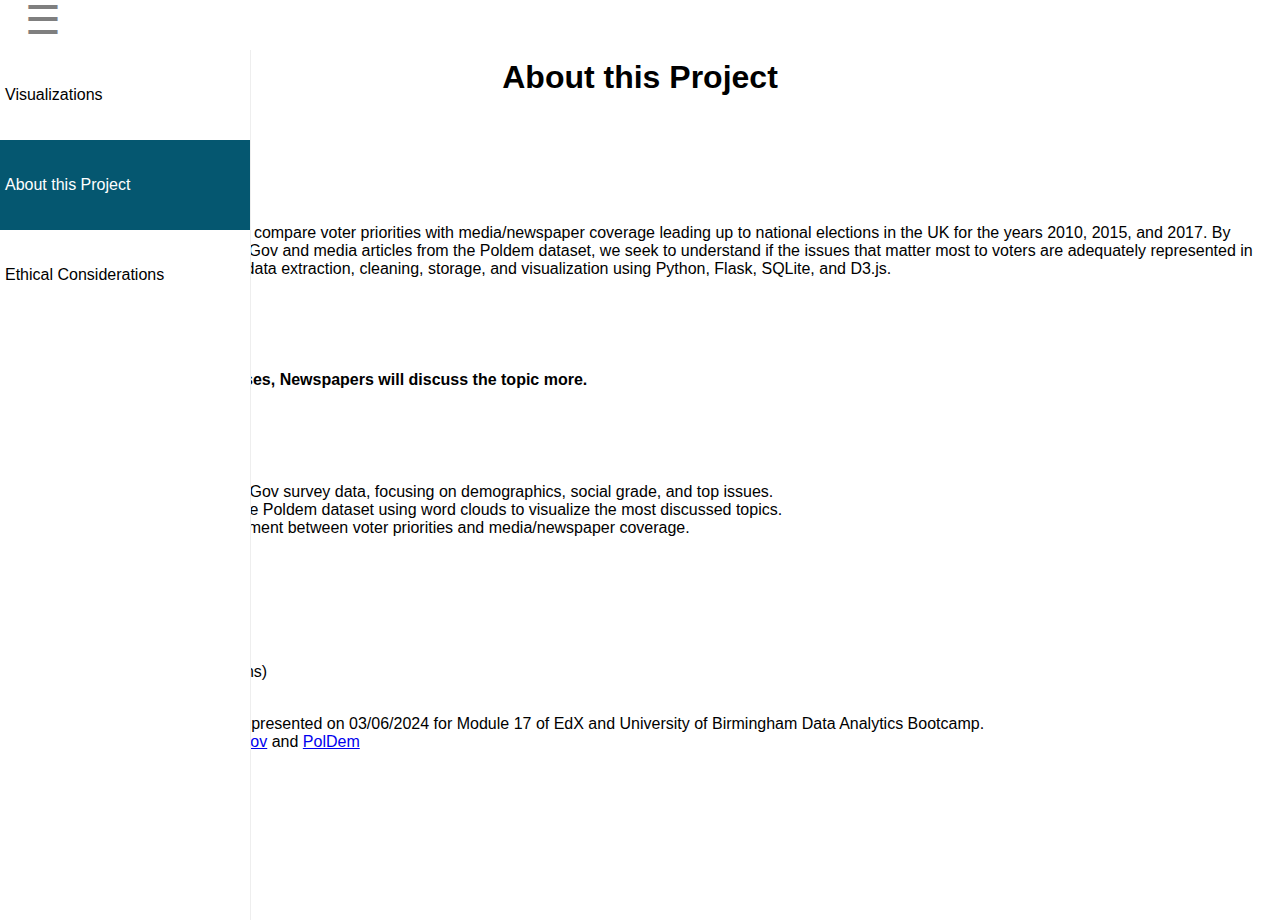
<file: about.html>
<!DOCTYPE html>
<html lang="en">
<head>
    <!-- Meta tags for character set, viewport settings, and IE compatibility -->
    <meta charset="UTF-8">
    <meta name="viewport" content="width=device-width, initial-scale=1.0">
    <meta http-equiv="X-UA-Compatible" content="ie=edge">

    <!-- Title of the webpage -->
    <title>About</title>

    <!-- Linking external CSS files for styling -->
    <link rel="stylesheet" href="static/css/style.css" />
    <link href="https://cdn.jsdelivr.net/npm/bootstrap@5.3.2/dist/css/bootstrap.min.css" rel="stylesheet" integrity="sha384-T3c6CoIi6uLrA9TneNEoa7RxnatzjcDSCmG1MXxSR1GAsXEV/Dwwykc2MPK8M2HN" crossorigin="anonymous">
    
    <!-- Internal CSS for additional styling -->
    <style>
        body {
            font-family: Arial, sans-serif;
            margin: 20px;
        }
        header {
            text-align: center;
            margin-bottom: 50px;
        }
        section {
            margin-bottom: 50px;
        }
        .dropdown {
            margin-bottom: 20px;
        }
    </style>
</head>
<body>

    <!-- Sidebar with navigation links -->
    <div class="group-buttons"></div>
	 <span class="close-button" onclick="openCloseNav()">&#x2630;</span>
	</div>
    <div class="sidebar">
        <a href="index.html">Visualizations</a>
        <a class="active" href="about.html">About this Project</a>
        <a href="ethics.html">Ethical Considerations</a>
    </div>
    <!-- Main container for content -->
    <div class="container">
        <!-- Row containing the header -->
        <div class="row">
            <div class="col-md-12 p-5 text-center bg-light">
                <header>
                    <h1>About this Project</h1>
                </header>
            </div>
        </div>
        
        <br>

        <!-- Row containing the overview and method sections -->
        <div class = "row">
            <div class="col-md-12">
                <div class="card card-body bg-light">
                    <h3>Overview</h3>
                    <p>
                        This project aims to analyze and compare voter priorities with media/newspaper coverage leading up to national elections in the UK for the years 2010, 2015, and 2017. By leveraging survey data from YouGov and media articles from the Poldem dataset, we seek to understand if the issues that matter most to voters are adequately represented in the media. The project involves data extraction, cleaning, storage, and visualization using Python, Flask, SQLite, and D3.js.
                    </p>
                    <br>
                    <h3>Hypothesis</h3>
                    <p><b>
                        As public interest in a topic rises, Newspapers will discuss the topic more.
                    </b></p>
                    <br>
                    <h3>Method</h3>
                    <p>
                        Analyze voter priorities from YouGov survey data, focusing on demographics, social grade, and top issues.
                        <br>Analyze media coverage from the Poldem dataset using word clouds to visualize the most discussed topics.
                        <br>Compare and visualize the alignment between voter priorities and media/newspaper coverage.
                        <br>Instructions
                        <br>Prerequisites
                        <br>Python
                        <br>Flask
                        <br>Pandas
                        <br>SQLite
                        <br>Wordcloud library
                        <br>D3.js (for interactive visualizations)
                    </p>
                </div>
            </div>
            <br>
            <!-- Row containing the project completion and sources section -->
            <div class="col-md-12">
                <div class="card card-body bg-light">
                    <span>
                    This Project was completed and presented on 03/06/2024 for Module 17 of EdX and University of Birmingham Data Analytics Bootcamp. <br>
                    Sources used in this work: <a href="https://yougov.co.uk/topics/society/trackers/the-most-important-issues-facing-the-country">YouGov</a> and <a href="https://poldem.eui.eu/data-overview/">PolDem</a>
                    </span>
                </div>
            </div>
        </div>
    </div>

    <!-- Sources for D3.js and Plotly, and a custom JavaScript file -->
    <script src="https://d3js.org/d3.v7.min.js"></script>
    <script src="https://cdn.plot.ly/plotly-latest.min.js"></script>
    <script src="./static/js/logic.js"></script>
</body>
</html>
</file>
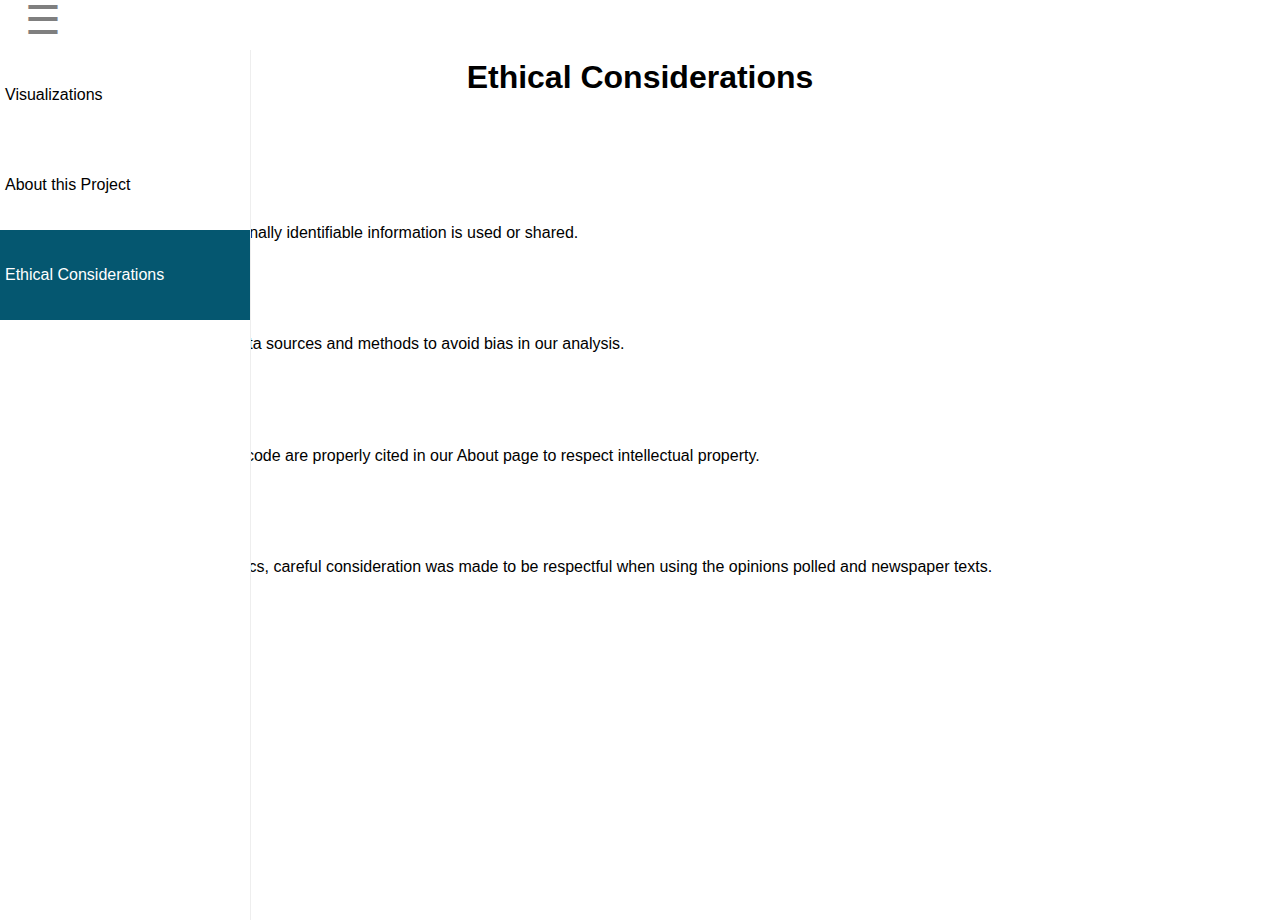
<file: ethics.html>
<!DOCTYPE html>
<html lang="en">
<head>
    <!-- Meta tags for character set, viewport settings, and IE compatibility -->
    <meta charset="UTF-8">
    <meta name="viewport" content="width=device-width, initial-scale=1.0">
    <meta http-equiv="X-UA-Compatible" content="ie=edge">

    <!-- Title of the webpage -->
    <title>Ethics</title>

    <!-- Linking external CSS files for styling -->
    <link rel="stylesheet" href="static/css/style.css" />
    <link href="https://cdn.jsdelivr.net/npm/bootstrap@5.3.2/dist/css/bootstrap.min.css" rel="stylesheet" integrity="sha384-T3c6CoIi6uLrA9TneNEoa7RxnatzjcDSCmG1MXxSR1GAsXEV/Dwwykc2MPK8M2HN" crossorigin="anonymous">
    
    <!-- Internal CSS for additional styling -->
    <style>
        body {
            font-family: Arial, sans-serif;
            margin: 20px;
        }
        header {
            text-align: center;
            margin-bottom: 50px;
        }
        section {
            margin-bottom: 50px;
        }
        .dropdown {
            margin-bottom: 20px;
        }
    </style>
</head>
<body>
    <!-- Sidebar with navigation links -->
    <div class="group-buttons"></div>
	 <span class="close-button" onclick="openCloseNav()">&#x2630;</span>
	</div>
    <div class="sidebar">
        <a href="index.html">Visualizations</a>
        <a href="about.html">About this Project</a>
        <a class="active" href="ethics.html">Ethical Considerations</a>
    </div>
    <!-- Main container for content -->
    <div class="container">
        <!-- Row containing the header -->
        <div class="row">
            <div class="col-md-12 p-5 text-center bg-light">
                <header>
                    <h1>Ethical Considerations</h1>
                </header>
            </div>
        </div>
        
        <br>

        <!-- Row containing the ethical considerations sections -->
        <div class = "row">
            <div class="col-md-12">
                <div class="card card-body bg-light">
                    <h3>Data Privacy</h3>
                    <p>
                        We ensure no sensitive or personally identifiable information is used or shared.
                    </p>
                    <br>
                    <h3>Avoiding Bias</h3>
                    <p>
                        We transparently present our data sources and methods to avoid bias in our analysis.
                    </p>
                    <br>
                    <h3>Citations</h3>
                    <p>
                        All data sources and third-party code are properly cited in our About page to respect intellectual property.
                    </p>
                    <br>
                    <h3>Respect</h3>
                    <p>
                        The data handles real-world topics, careful consideration was made to be respectful when using the opinions polled and newspaper texts.
                    </p>
                </div>
            </div>
        </div>
    </div>

    <!-- Sources for D3.js and Plotly, and a custom JavaScript file -->
    <script src="https://d3js.org/d3.v7.min.js"></script>
    <script src="https://cdn.plot.ly/plotly-latest.min.js"></script>
    <script src="./static/js/logic.js"></script>
</body>
</html>
</file>
<file: static/css/style.css>
html,
body,
#map-id {
  height: 100%;
  padding: 0;
  margin: 0;
}
#wordCloud{
  max-width: 50%;
  max-height: 50%
  }
#linechart{
  max-width: 50%;
  max-height: 50%
  }
 /* The side navigation menu */
 .sidebar {
  height: 100%;
  width: 250px;
  top: 0;
  left: 0;
  position: fixed;
  z-index: 1;
  overflow-x: hidden;
  transition: 0.1s;
  margin-top: 50px;
  background-color: #fff;
  border-right: 1px solid #eee;
  line-height: 80px;
  overflow: hidden;
  overflow-y: scroll;
}

/* Sidebar links */
.sidebar a {
  display: block;
  color: black;
  padding: 5px;
  text-decoration: none;
  transition: 0.05;
}

/* Active/current link */
.sidebar a.active {
  background-color: #055770;
  color: white;
}

/* Links on mouse-over */
.sidebar a:hover:not(.active) {
  background-color: #555;
  color: white;
}

.close-button {
  line-height: 0px; 
  color: #00000083; 
  font-size: 40px; 
  margin-left: 5px;
  cursor:pointer
}

.close-button:hover {
     color: #055770;
}

.toggle {
  width: 250px;
  height: 70px;
  border-right: 1px solid #eee;
  position: fixed;
  top: 0;
  left: 0;
}



/* Page content. The value of the margin-left property should match the value of the sidebar's width property */
div.content {
  margin-left: 200px;
  padding: 1px 16px;
  height: 1000px;
}

/* On screens that are less than 700px wide, make the sidebar into a topbar */
@media screen and (max-width: 700px) {
  .sidebar {
    width: 100%;
    height: auto;
    position: relative;
  }
  .sidebar a {float: left;}
  div.content {margin-left: 0;}
}

/* On screens that are less than 400px, display the bar vertically, instead of horizontally */
@media screen and (max-width: 400px) {
  .sidebar a {
    text-align: center;
    float: none;
  }
} 

/* Style page content - use this if you want to push the page content to the right when you open the side navigation */
#main {
  transition: margin-left .05s;
  padding: 20px;
}

/* On smaller screens, where height is less than 450px, change the style of the sidenav (less padding and a smaller font size) */
@media screen and (max-height: 450px) {
  .sidebar {padding-top: 15px;}
  .sidebar a {font-size: 18px;}
}
.checkboxcontainer {
  display: inline;
  position: relative;
  padding-left: 35px;
  cursor: pointer;
  font-size: 15px;
  -webkit-user-select: none;
  -moz-user-select: none;
  -ms-user-select: none;
  user-select: none;
  bottom: 10px; 
  flex: none;
}

/* Hide the browser's default checkbox */
.checkboxcontainer input {
  position: absolute;
  opacity: 0;
  cursor: pointer;
  height: 0;
  width: 0;
}

/* Create a custom checkbox */
.checkmark {
  position: absolute;
  top: 0;
  left: 0;
  height: 25px;
  width: 25px;
  background-color: #eee;
}

/* On mouse-over, add a grey background color */
.checkboxcontainer:hover input ~ .checkmark {
  background-color: #ccc;
}

/* When the checkbox is checked, add a blue background */
.checkboxcontainer input:checked ~ .checkmark {
  background-color: #2196F3;
}

/* Create the checkmark/indicator (hidden when not checked) */
.checkmark:after {
  content: "";
  position: relative;
  display: none;
}

/* Show the checkmark when checked */
.checkboxcontaineriner input:checked ~ .checkmark:after {
  display: inline;
}

/* Style the checkmark/indicator */
.checkboxcontainer .checkmark:after {
  left: 9px;
  top: 0px;
  width: 5px;
  height: 5px;
  border: solid white;
  border-width: 0 3px 3px 0;
  -webkit-transform: rotate(45deg);
  -ms-transform: rotate(45deg);
  transform: rotate(45deg);
}
</file>
